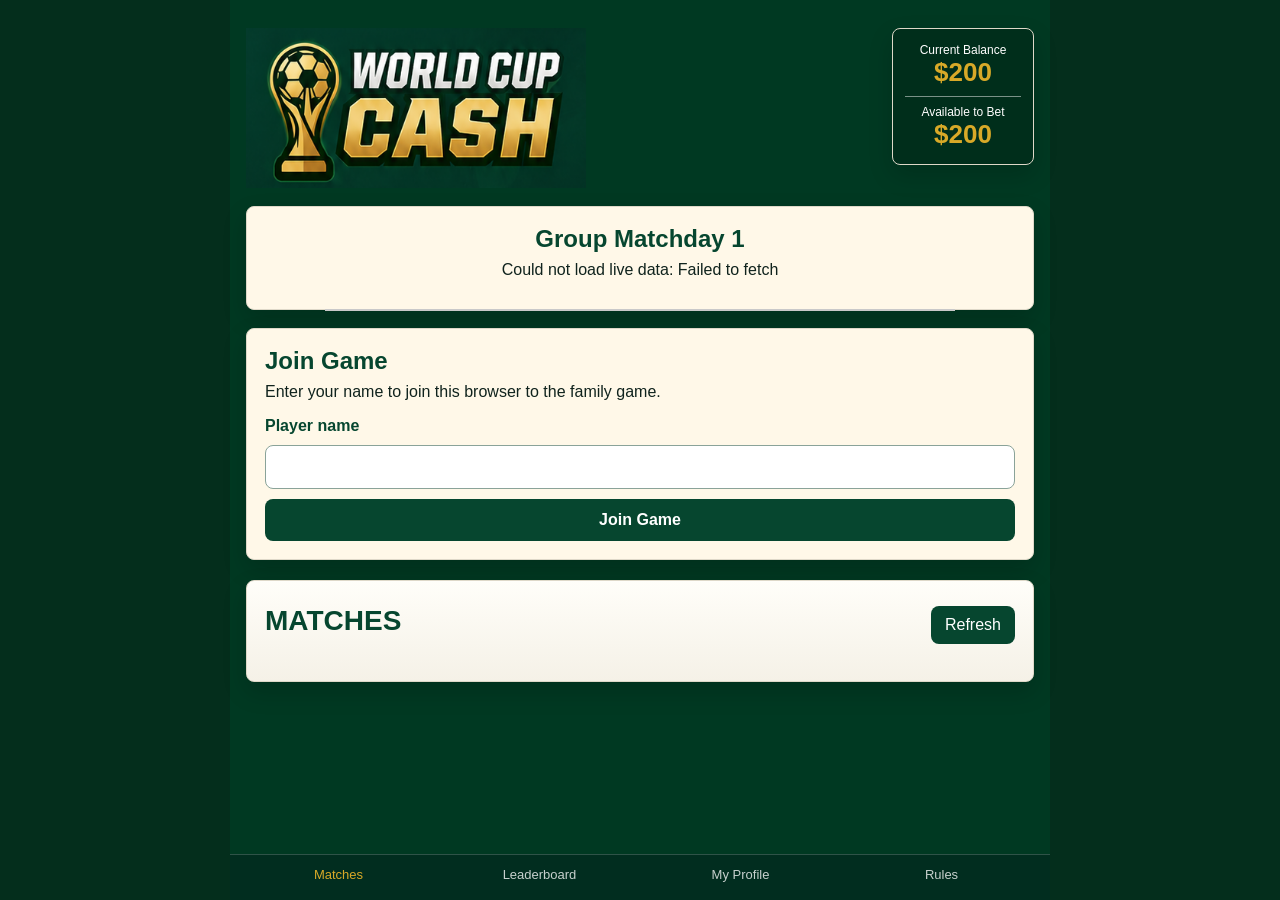
<file: index.html>
<!doctype html>
<html lang="en">
  <head>
    <meta charset="utf-8" />
    <meta name="viewport" content="width=device-width, initial-scale=1" />
    <title>World Cup Cash</title>
    <link rel="stylesheet" href="styles.css?v=settled-picks-1" />
  </head>
  <body>
    <main class="app-shell">
      <header class="app-header player-design-header">
        <img class="app-logo" src="assets/world-cup-cash-logo.png" alt="World Cup Cash" />
        <div class="balance-card">
          <span>Current Balance</span>
          <strong id="current-balance">$200</strong>
          <span class="balance-divider"></span>
          <span>Available to Bet</span>
          <strong id="available-balance">$200</strong>
        </div>
      </header>

      <section class="phase-card phase-progress-card">
        <h2 id="phase-name">Group Matchday 1</h2>
        <p id="phase-status">Loading game state...</p>
        <div id="phase-timeline" class="phase-timeline"></div>
      </section>

      <section id="join-panel" class="panel join-panel" hidden>
        <h2>Join Game</h2>
        <p>Enter your name to join this browser to the family game.</p>
        <form id="join-form">
          <label for="display-name">Player name</label>
          <input id="display-name" name="displayName" type="text" maxlength="20" autocomplete="name" required />
          <button type="submit">Join Game</button>
        </form>
      </section>

      <section id="player-panel" class="player-panel" hidden>
        <span>Signed in as</span>
        <strong id="player-name"></strong>
      </section>

      <section id="matches-view" class="app-view">
        <section class="panel matches-panel">
          <div class="panel-heading">
            <h2>Matches</h2>
            <button id="refresh-button" type="button">Refresh</button>
          </div>
          <div id="matches-list" class="matches-list"></div>
        </section>
      </section>

      <section id="match-detail-view" class="app-view match-detail-view" hidden>
        <div class="detail-header">
          <img class="detail-logo" src="assets/world-cup-cash-logo.png" alt="World Cup Cash" />
          <button id="detail-close-button" class="icon-close-button" type="button" aria-label="Close match details">X</button>
        </div>
        <h2>Match Details</h2>
        <div class="detail-swipe-row">
          <button type="button" data-detail-prev>‹ Previous</button>
          <button type="button" data-detail-next>Next ›</button>
        </div>
        <div id="match-detail-content"></div>
      </section>

      <section id="leaderboard-view" class="app-view panel" hidden>
        <div class="panel-heading">
          <h2>Leaderboard</h2>
          <button class="refresh-data-button" type="button">Refresh</button>
        </div>
        <div id="leaderboard-summary" class="mini-stat-row"></div>
        <div id="leaderboard-list" class="leaderboard-list"></div>
      </section>

      <div id="player-picks-overlay" class="player-picks-overlay" hidden>
        <section class="player-picks-dialog" role="dialog" aria-modal="true" aria-labelledby="player-picks-title">
          <div class="player-picks-heading">
            <h2 id="player-picks-title">Player Picks</h2>
            <button class="player-picks-close" type="button" data-close-player-picks aria-label="Close player picks">X</button>
          </div>
          <div id="player-picks-list" class="pick-history-list"></div>
        </section>
      </div>

      <section id="profile-view" class="app-view panel" hidden>
        <h2>My Profile</h2>
        <div id="profile-identity" class="profile-identity"></div>
        <div id="profile-summary" class="stat-grid"></div>
        <div class="section-heading">
          <h3>My Picks</h3>
        </div>
        <div id="profile-picks-list" class="pick-history-list"></div>
      </section>

      <section id="rules-view" class="app-view panel rules-panel" hidden>
        <div class="rules-list">
          <article class="rule-row" data-rule-icon="cup">
            <span class="rule-icon">1</span>
            <div class="rule-copy">
              <strong>How to Win</strong>
              <p>Build the highest Current Balance by the end of the tournament.</p>
            </div>
            <span class="rule-chevron">v</span>
          </article>
          <article class="rule-row" data-rule-icon="cash">
            <span class="rule-icon">$</span>
            <div class="rule-copy">
              <strong>Starting Balance</strong>
              <p>Every player starts with $200.</p>
            </div>
            <span class="rule-chevron">v</span>
          </article>
          <article class="rule-row" data-rule-icon="one">
            <span class="rule-icon">$1</span>
            <div class="rule-copy">
              <strong>$1 House Bet</strong>
              <p>Every submitted pick includes a free $1 house bet.</p>
            </div>
            <span class="rule-chevron">v</span>
          </article>
          <article class="rule-row" data-rule-icon="wallet">
            <span class="rule-icon">$</span>
            <div class="rule-copy">
              <strong>Adding Cash</strong>
              <p>Add cash anytime to increase your balance and betting power.</p>
            </div>
            <span class="rule-chevron">v</span>
          </article>
          <article class="rule-row" data-rule-icon="lock">
            <span class="rule-icon">!</span>
            <div class="rule-copy">
              <strong>Phase Locking</strong>
              <p>Each phase locks 1 hour before the first match begins.</p>
            </div>
            <span class="rule-chevron">v</span>
          </article>
          <article class="rule-row" data-rule-icon="group">
            <span class="rule-icon">3</span>
            <div class="rule-copy">
              <strong>Group-Stage Draws</strong>
              <p>Pick the winner for each match in the group stage.</p>
            </div>
            <span class="rule-chevron">v</span>
          </article>
          <article class="rule-row" data-rule-icon="bracket">
            <span class="rule-icon">R</span>
            <div class="rule-copy">
              <strong>Knockout Rounds</strong>
              <p>Pick the winner of each match through the Final.</p>
            </div>
            <span class="rule-chevron">v</span>
          </article>
          <article class="rule-row" data-rule-icon="odds">
            <span class="rule-icon">%</span>
            <div class="rule-copy">
              <strong>Odds Explanation</strong>
              <p>Higher odds = riskier pick, bigger payout.</p>
            </div>
            <span class="rule-chevron">v</span>
          </article>
          <article class="rule-row" data-rule-icon="tie">
            <span class="rule-icon">=</span>
            <div class="rule-copy">
              <strong>Tie-Breakers</strong>
              <p>Tie-breakers: highest Current Balance, then most correct picks, then shared champion.</p>
            </div>
            <span class="rule-chevron">v</span>
          </article>
        </div>
      </section>

      <nav class="bottom-nav" aria-label="Main navigation">
        <a class="active" href="#matches" data-view="matches">Matches</a>
        <a href="#leaderboard" data-view="leaderboard">Leaderboard</a>
        <a href="#profile" data-view="profile">My Profile</a>
        <a href="#rules" data-view="rules">Rules</a>
      </nav>
    </main>

    <script src="app.js?v=settled-picks-1"></script>
  </body>
</html>
</file>
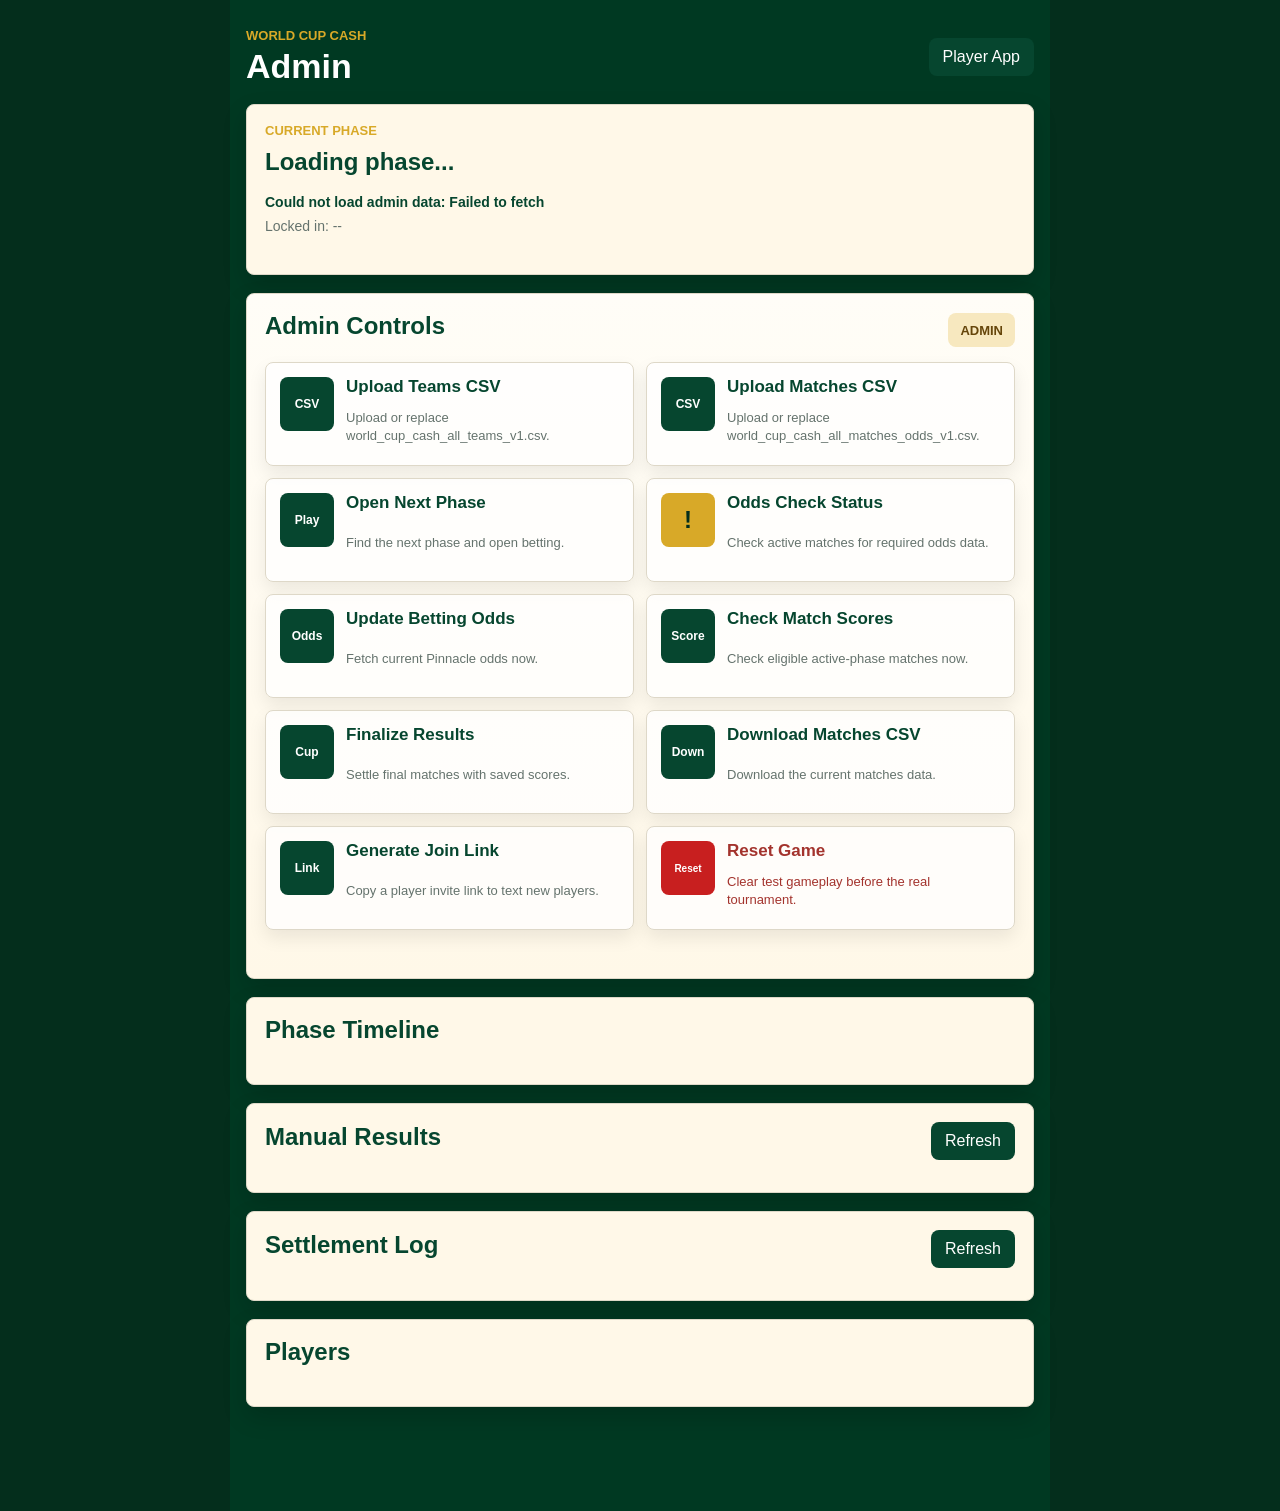
<file: admin.html>
<!doctype html>
<html lang="en">
  <head>
    <meta charset="utf-8" />
    <meta name="viewport" content="width=device-width, initial-scale=1" />
    <title>World Cup Cash Admin</title>
    <link rel="stylesheet" href="styles.css?v=score-api-1" />
  </head>
  <body>
    <main class="app-shell">
      <header class="app-header">
        <div>
          <p class="eyebrow">World Cup Cash</p>
          <h1>Admin</h1>
        </div>
        <a class="admin-link" href="index.html">Player App</a>
      </header>

      <section id="odds-alert-banner" class="odds-alert-banner" hidden aria-live="polite"></section>
      <section id="score-alert-banner" class="odds-alert-banner score-alert-banner" hidden aria-live="polite"></section>

      <section class="phase-card admin-current-phase">
        <p class="eyebrow">Current Phase</p>
        <h2 id="admin-current-phase-name">Loading phase...</h2>
        <div class="admin-phase-meta">
          <span id="admin-current-phase-status">Status: loading</span>
          <span id="admin-current-phase-lock">Locked in: --</span>
        </div>
        <div id="admin-dashboard-stats" class="mini-stat-row"></div>
      </section>

      <section class="panel admin-controls-panel">
        <div class="panel-heading">
          <h2>Admin Controls</h2>
          <span class="admin-badge">Admin</span>
        </div>
        <div class="admin-control-grid">
          <button class="admin-control-card" type="button" data-admin-tool="uploadTeams">
            <span class="control-icon">CSV</span>
            <strong>Upload Teams CSV</strong>
            <span>Upload or replace world_cup_cash_all_teams_v1.csv.</span>
          </button>
          <button class="admin-control-card" type="button" data-admin-tool="uploadMatches">
            <span class="control-icon">CSV</span>
            <strong>Upload Matches CSV</strong>
            <span>Upload or replace world_cup_cash_all_matches_odds_v1.csv.</span>
          </button>
          <button class="admin-control-card" type="button" data-admin-action="openNextPhase">
            <span class="control-icon">Play</span>
            <strong>Open Next Phase</strong>
            <span>Find the next phase and open betting.</span>
          </button>
          <button class="admin-control-card" type="button" id="odds-check-button">
            <span class="control-icon warning">!</span>
            <strong>Odds Check Status</strong>
            <span>Check active matches for required odds data.</span>
          </button>
          <button class="admin-control-card" type="button" id="update-odds-button">
            <span class="control-icon">Odds</span>
            <strong>Update Betting Odds</strong>
            <span>Fetch current Pinnacle odds now.</span>
          </button>
          <button class="admin-control-card" type="button" id="check-scores-button">
            <span class="control-icon">Score</span>
            <strong>Check Match Scores</strong>
            <span>Check eligible active-phase matches now.</span>
          </button>
          <button class="admin-control-card" type="button" data-settle-final-matches>
            <span class="control-icon">Cup</span>
            <strong>Finalize Results</strong>
            <span>Settle final matches with saved scores.</span>
          </button>
          <button class="admin-control-card" type="button" id="download-matches-button">
            <span class="control-icon">Down</span>
            <strong>Download Matches CSV</strong>
            <span>Download the current matches data.</span>
          </button>
          <button class="admin-control-card" type="button" id="generate-join-link-button">
            <span class="control-icon">Link</span>
            <strong>Generate Join Link</strong>
            <span>Copy a player invite link to text new players.</span>
          </button>
          <button class="admin-control-card danger" type="button" id="reset-game-button">
            <span class="control-icon danger">Reset</span>
            <strong>Reset Game</strong>
            <span>Clear test gameplay before the real tournament.</span>
          </button>
        </div>
        <p id="admin-control-status" class="admin-match-status" aria-live="polite"></p>
        <div id="health-check-results" class="health-check-results"></div>
      </section>

      <section class="panel">
        <div class="panel-heading">
          <h2>Phase Timeline</h2>
        </div>
        <div id="admin-phase-list" class="phase-list"></div>
      </section>

      <section class="panel">
        <div class="panel-heading">
          <h2>Manual Results</h2>
          <button id="admin-refresh-button" type="button">Refresh</button>
        </div>
        <div id="admin-matches-list" class="admin-matches-list"></div>
      </section>

      <section class="panel">
        <div class="panel-heading">
          <h2>Settlement Log</h2>
          <button id="log-refresh-button" type="button">Refresh</button>
        </div>
        <div id="settlement-log-list" class="settlement-log-list"></div>
      </section>

      <section class="panel">
        <div class="panel-heading">
          <h2>Players</h2>
        </div>
        <div id="admin-player-list" class="player-roster-list"></div>
      </section>
    </main>
    <script src="admin.js?v=score-api-1"></script>
  </body>
</html>
</file>
<file: styles.css>
:root {
  color-scheme: light;
  --green: #06462f;
  --green-dark: #042e1c;
  --gold: #d8a928;
  --cream: #fff8e8;
  --text: #10231d;
  --muted: #65736d;
  --line: #ded8c8;
  font-family: Arial, Helvetica, sans-serif;
}

* {
  box-sizing: border-box;
}

[hidden] {
  display: none !important;
}

body {
  margin: 0;
  background: #042e1c;
  color: var(--text);
}

button,
a {
  font: inherit;
}

.app-shell {
  min-height: 100svh;
  max-width: 820px;
  margin: 0 auto;
  padding: 28px 16px 104px;
  background: #003922;
}

.app-header {
  display: flex;
  align-items: center;
  justify-content: space-between;
  gap: 16px;
  color: white;
}

.eyebrow {
  margin: 0 0 4px;
  color: var(--gold);
  font-size: 13px;
  font-weight: 700;
  text-transform: uppercase;
}

h1,
h2,
p {
  margin-top: 0;
}

h1 {
  margin-bottom: 0;
  font-size: 34px;
}

.balance-card,
.phase-card,
.panel,
.match-card,
.admin-grid button {
  border: 1px solid var(--line);
  border-radius: 8px;
  box-shadow: 0 10px 24px rgba(0, 0, 0, 0.16);
}

.balance-card {
  min-width: 142px;
  padding: 14px 12px;
  text-align: center;
  color: white;
  background: rgba(0, 0, 0, 0.2);
}

.player-design-header {
  align-items: flex-start;
  margin-bottom: 18px;
}

.app-logo {
  display: block;
  width: min(43vw, 340px);
  height: auto;
}

.balance-divider {
  height: 1px;
  margin: 8px 0;
  background: rgba(255, 255, 255, 0.48);
}

.balance-card span {
  display: block;
  font-size: 12px;
}

.balance-card strong {
  color: var(--gold);
  font-size: 26px;
}

.phase-card,
.panel,
.player-panel {
  margin-top: 18px;
  padding: 18px;
  background: var(--cream);
}

.phase-progress-card {
  margin-top: 0;
  padding: 18px 18px 14px;
  text-align: center;
}

.phase-progress-card h2 {
  margin-bottom: 8px;
  font-family: "Arial Black", Impact, Arial, sans-serif;
  font-size: 24px;
  letter-spacing: 0;
}

.phase-progress-card p {
  margin-bottom: 16px;
  color: var(--text);
  font-size: 16px;
}

.admin-current-phase {
  display: grid;
  gap: 10px;
}

.odds-alert-banner {
  display: grid;
  gap: 8px;
  margin-bottom: 16px;
  border: 1px solid;
  border-radius: 10px;
  padding: 14px;
}

.odds-alert-banner[hidden] {
  display: none;
}

.odds-alert-banner.ok {
  border-color: #78a88a;
  background: #edf8f0;
}

.odds-alert-banner.warning {
  border-color: #d6a347;
  background: #fff7e6;
}

.odds-alert-banner span {
  display: block;
  margin-top: 4px;
  color: var(--muted);
  font-size: 13px;
}

.odds-alert-banner ul {
  margin: 0;
  padding-left: 20px;
}

.admin-current-phase .eyebrow {
  margin: 0;
}

.admin-current-phase h2 {
  margin: 0;
}

.admin-phase-meta {
  display: grid;
  grid-template-columns: 1fr;
  gap: 8px;
  color: var(--muted);
  font-size: 14px;
}

.admin-phase-meta span:first-child {
  color: var(--green);
  font-weight: 700;
}

.mini-stat-row {
  display: grid;
  grid-template-columns: repeat(2, minmax(0, 1fr));
  gap: 8px;
  margin-top: 12px;
}

.mini-stat {
  min-width: 0;
  padding: 10px;
  border: 1px solid rgba(6, 70, 47, 0.18);
  border-radius: 8px;
  background: rgba(255, 255, 255, 0.58);
}

.mini-stat span {
  display: block;
  margin-bottom: 4px;
  color: var(--muted);
  font-size: 12px;
}

.mini-stat strong {
  display: block;
  overflow-wrap: anywhere;
  color: var(--green);
  font-size: 18px;
}

.phase-card h2,
.panel h2 {
  margin-bottom: 8px;
  color: var(--green);
}

.panel-heading {
  display: flex;
  align-items: center;
  justify-content: space-between;
  gap: 12px;
  margin-bottom: 14px;
}

.join-panel form {
  display: grid;
  gap: 10px;
}

.join-panel label {
  color: var(--green);
  font-weight: 700;
}

.join-panel input {
  width: 100%;
  border: 1px solid #8aa399;
  border-radius: 8px;
  padding: 12px;
  font: inherit;
}

.join-panel button {
  border: 0;
  border-radius: 8px;
  padding: 12px;
  color: white;
  background: var(--green);
  font-weight: 700;
}

.player-panel {
  display: none;
  align-items: center;
  justify-content: space-between;
  gap: 12px;
}

.player-panel[hidden],
.join-panel[hidden] {
  display: none;
}

.player-panel span {
  color: var(--muted);
}

.player-panel strong {
  color: var(--green);
  font-size: 20px;
}

.panel-heading button,
.match-card button,
.admin-grid button,
.admin-link {
  border: 0;
  border-radius: 8px;
  padding: 10px 14px;
  color: white;
  background: var(--green);
  text-decoration: none;
}

.matches-list {
  display: grid;
  gap: 12px;
}

.matches-panel {
  margin-top: 20px;
  padding: 24px 18px 22px;
  background: linear-gradient(180deg, #fffef9, #f5f1e7);
}

.matches-panel h2 {
  font-family: "Arial Black", Impact, Arial, sans-serif;
  font-size: 28px;
  text-transform: uppercase;
}

.featured-match-card {
  position: relative;
  display: block;
  min-height: 424px;
  overflow: hidden;
  border: 2px solid var(--gold);
  border-radius: 8px;
  padding: 64px 28px 24px;
  color: white;
  background:
    radial-gradient(ellipse at 50% 8%, rgba(255, 255, 255, 0.28), transparent 28%),
    radial-gradient(circle at 14% 84%, rgba(216, 169, 40, 0.16), transparent 28%),
    radial-gradient(circle at 86% 84%, rgba(216, 169, 40, 0.18), transparent 30%),
    linear-gradient(135deg, #075236 0%, #063d2b 42%, #03291d 100%);
  box-shadow: 0 12px 24px rgba(0, 0, 0, 0.2);
  cursor: pointer;
}

.featured-match-card::before {
  content: "";
  position: absolute;
  inset: 0;
  z-index: 2;
  background:
    radial-gradient(ellipse at 50% 9%, rgba(255, 255, 255, 0.42), rgba(255, 255, 255, 0.12) 18%, transparent 36%),
    radial-gradient(circle at 18% 32%, rgba(255, 255, 255, 0.16), transparent 28%),
    radial-gradient(circle at 82% 32%, rgba(255, 230, 150, 0.14), transparent 30%);
  pointer-events: none;
}

.featured-match-card::after {
  content: "";
  position: absolute;
  inset: auto 0 0;
  z-index: 4;
  height: 50%;
  background:
    radial-gradient(ellipse at 34% 100%, rgba(2, 24, 16, 0.98), rgba(2, 24, 16, 0.78) 26%, rgba(2, 24, 16, 0.22) 54%, transparent 78%),
    radial-gradient(ellipse at 66% 100%, rgba(2, 24, 16, 0.98), rgba(2, 24, 16, 0.78) 26%, rgba(2, 24, 16, 0.22) 54%, transparent 78%);
  pointer-events: none;
}

.featured-label {
  position: absolute;
  top: 0;
  left: 50%;
  min-width: 210px;
  transform: translateX(-50%);
  border-radius: 0 0 8px 8px;
  padding: 8px 12px;
  color: var(--green-dark);
  background: var(--gold);
  font-weight: 800;
  text-align: center;
  text-transform: uppercase;
  z-index: 6;
}

.featured-art {
  position: absolute;
  top: 0;
  bottom: 0;
  z-index: 3;
  width: 45%;
  overflow: hidden;
  pointer-events: none;
}

.featured-art-left {
  left: 0;
}

.featured-art-right {
  right: 0;
}

.featured-content {
  position: relative;
  z-index: 5;
  display: grid;
  grid-template-columns: minmax(0, 1fr) 172px minmax(0, 1fr);
  gap: 14px;
  height: 100%;
  min-height: 332px;
  align-items: end;
}

.featured-team {
  position: relative;
  display: grid;
  align-content: end;
  justify-items: center;
  min-width: 0;
  text-align: center;
  z-index: 3;
  padding-bottom: 0;
}

.featured-left .featured-flag-wrap,
.featured-left strong {
  transform: translateX(-31px);
}

.featured-right .featured-flag-wrap,
.featured-right strong {
  transform: translateX(31px);
}

.featured-player {
  position: absolute;
  bottom: -20px;
  width: 263px;
  max-width: none;
  opacity: 0.96;
  filter: saturate(1.08) contrast(1.04);
  -webkit-mask-image: linear-gradient(180deg, #000 0%, #000 76%, rgba(0, 0, 0, 0.86) 88%, transparent 100%);
  mask-image: linear-gradient(180deg, #000 0%, #000 76%, rgba(0, 0, 0, 0.86) 88%, transparent 100%);
}

.featured-art-left .featured-player {
  left: -18px;
}

.featured-art-right .featured-player {
  right: -18px;
}

.featured-flag-wrap {
  position: relative;
  z-index: 5;
  display: inline-grid;
  place-items: center;
}

.featured-flag {
  display: block;
  width: 98px;
  height: 66px;
  border: 2px solid rgba(255, 255, 255, 0.85);
  border-radius: 8px;
  object-fit: cover;
  background: white;
}

.featured-marker {
  position: absolute;
  top: -10px;
  right: -12px;
  width: 42px;
  height: 42px;
  object-fit: contain;
  filter: drop-shadow(0 2px 3px rgba(0, 0, 0, 0.35));
}

.featured-team strong {
  position: relative;
  z-index: 5;
  margin-top: 8px;
  font-family: "Arial Black", Impact, Arial, sans-serif;
  font-size: 21px;
  text-transform: uppercase;
}

.featured-center {
  position: relative;
  z-index: 5;
  display: grid;
  align-content: center;
  justify-items: center;
  gap: 10px;
  text-align: center;
  transform: translateX(-6px);
}

.featured-center strong {
  font-family: "Arial Black", Impact, Arial, sans-serif;
  font-size: 52px;
}

.featured-center button,
.match-row-card button {
  border: 2px solid rgba(255, 255, 255, 0.35);
  border-radius: 8px;
  padding: 10px 18px;
  color: white;
  background: linear-gradient(180deg, #168547, #08612f);
  font-weight: 800;
}

.featured-center button:disabled,
.match-row-card button:disabled,
.detail-team button:disabled,
.place-bet-button:disabled {
  opacity: 0.58;
  cursor: not-allowed;
}

.match-list-status {
  position: absolute;
  right: 12px;
  bottom: 8px;
  left: 12px;
  margin: 0;
  color: rgba(255, 255, 255, 0.82);
  font-size: 12px;
  text-align: center;
}

.match-row-card {
  display: grid;
  grid-template-columns: minmax(0, 2fr) minmax(120px, 1fr);
  gap: 12px;
  align-items: center;
  position: relative;
  border: 1px solid var(--line);
  border-radius: 8px;
  min-height: 150px;
  padding: 20px 18px;
  background: rgba(255, 255, 255, 0.86);
  cursor: pointer;
}

.match-row-main {
  display: grid;
  grid-template-columns: minmax(92px, 1fr) minmax(104px, 0.9fr) minmax(92px, 1fr);
  gap: 12px;
  align-items: center;
  min-width: 0;
}

.match-row-action {
  display: grid;
  justify-items: center;
  gap: 3px;
  min-width: 0;
}

.match-row-team {
  display: grid;
  justify-items: center;
  gap: 6px;
  min-width: 0;
  text-align: center;
}

.match-row-team.right {
  justify-items: center;
  text-align: center;
}

.match-row-team strong {
  overflow-wrap: anywhere;
  font-family: "Arial Black", Impact, Arial, sans-serif;
  font-size: 27px;
  text-transform: uppercase;
}

.match-row-center {
  display: grid;
  justify-items: center;
  gap: 3px;
  text-align: center;
}

.match-row-center span {
  color: var(--muted);
  font-size: 15px;
}

.match-row-time {
  white-space: nowrap;
}

.match-row-center strong {
  font-family: "Arial Black", Impact, Arial, sans-serif;
  font-size: 30px;
}

.match-row-card button {
  justify-self: center;
  min-width: 132px;
  padding: 13px 16px;
  white-space: nowrap;
}

.team-flag-wrap {
  position: relative;
  display: inline-grid;
  place-items: center;
}

.team-marker {
  position: absolute;
  top: -9px;
  right: -10px;
  width: 34px;
  height: 34px;
  object-fit: contain;
  filter: drop-shadow(0 1px 2px rgba(0, 0, 0, 0.28));
}

.featured-center .bet-button-make,
.match-row-card .bet-button-make {
  color: white;
  background: linear-gradient(180deg, #168547, #08612f);
  border-color: rgba(255, 255, 255, 0.35);
}

.featured-center .bet-button-update,
.match-row-card .bet-button-update {
  color: var(--green-dark);
  background: var(--gold);
  border-color: #b8870f;
}

.featured-center .bet-button-final,
.match-row-card .bet-button-final {
  color: var(--green);
  background: white;
  border-color: var(--green);
}

.match-row-card .match-list-status {
  position: static;
  color: var(--muted);
  text-align: center;
}

.phase-timeline,
.phase-list,
.player-roster-list {
  display: grid;
  gap: 10px;
}

.phase-timeline {
  position: relative;
  display: grid;
  grid-template-columns: repeat(9, minmax(0, 1fr));
  gap: 0;
  margin-bottom: 0;
}

.phase-timeline::before {
  content: "";
  position: absolute;
  top: 14px;
  right: 8%;
  left: 8%;
  height: 2px;
  background: #c9c9c9;
}

.phase-pill,
.phase-row,
.player-roster-row {
  padding: 12px;
  border: 1px solid var(--line);
  border-radius: 8px;
  background: white;
}

.phase-pill {
  display: grid;
  min-height: 42px;
  align-content: start;
  justify-items: center;
  gap: 5px;
  border: 0;
  padding: 0;
  background: transparent;
  box-shadow: none;
  text-align: center;
}

.phase-pill.active,
.phase-row.active {
  border-color: transparent;
  background: transparent;
}

.phase-dot {
  position: relative;
  z-index: 1;
  display: block;
  width: 18px;
  height: 18px;
  border: 2px solid #c9c9c9;
  border-radius: 999px;
  background: var(--cream);
}

.phase-pill.active .phase-dot {
  width: 30px;
  height: 30px;
  border: 8px solid #15914c;
  background: white;
}

.phase-pill strong {
  color: var(--text);
  font-size: 13px;
}

.phase-pill span,
.phase-row span,
.player-roster-row span {
  display: block;
  margin-top: 3px;
  color: var(--muted);
  font-size: 13px;
}

.leaderboard-list {
  display: grid;
  gap: 0;
}

.leaderboard-table-head,
.leaderboard-row {
  display: grid;
  grid-template-columns: 44px minmax(108px, 1fr) 82px 82px;
  align-items: center;
}

.leaderboard-table-head {
  padding: 8px 4px 10px;
  color: #1c302b;
  font-size: 10px;
  font-weight: 800;
  text-align: center;
  text-transform: uppercase;
}

.leaderboard-table-head span,
.leaderboard-row > * {
  min-width: 0;
}

.leaderboard-table-head span {
  overflow: hidden;
  text-overflow: ellipsis;
  white-space: nowrap;
}

.leaderboard-row {
  column-gap: 8px;
  min-height: 64px;
  padding: 8px 4px;
  border: 1px solid var(--line);
  border-bottom: 0;
  background: rgba(255, 255, 255, 0.86);
}

.leaderboard-row:nth-child(2) {
  border-color: var(--gold);
  border-radius: 8px 8px 0 0;
  background: linear-gradient(90deg, rgba(244, 198, 77, 0.24), rgba(255, 255, 255, 0.92));
}

.leaderboard-row:nth-child(3) {
  background: linear-gradient(90deg, rgba(208, 214, 216, 0.32), rgba(255, 255, 255, 0.92));
}

.leaderboard-row:nth-child(4) {
  background: linear-gradient(90deg, rgba(194, 120, 51, 0.2), rgba(255, 255, 255, 0.92));
}

.leaderboard-row:last-child {
  border-bottom: 1px solid var(--line);
  border-radius: 0 0 8px 8px;
}

.avatar,
.profile-avatar {
  display: grid;
  place-items: center;
  border: 2px solid var(--gold);
  border-radius: 999px;
  color: white;
  background: var(--green);
  font-weight: 700;
}

.avatar {
  width: 28px;
  height: 28px;
  font-size: 12px;
}

.leaderboard-row span,
.stat-card span,
.empty-state {
  color: var(--muted);
}

.leaderboard-row span {
  display: block;
  margin-top: 2px;
  font-size: 13px;
}

.rank {
  display: grid;
  place-items: center;
  justify-self: center;
  width: 30px;
  height: 30px;
  border-radius: 999px;
  color: var(--green-dark);
  background: transparent;
  font-weight: 700;
}

.rank.medal {
  background: var(--gold);
  box-shadow: 0 2px 0 rgba(120, 83, 8, 0.35);
}

.rank.medal-2 {
  background: #d8dde0;
}

.rank.medal-3 {
  background: #c9854a;
}

.leaderboard-player-cell {
  display: grid;
  align-items: center;
  min-width: 0;
}

.leaderboard-player-cell button {
  min-width: 0;
  width: 100%;
  border: 0;
  padding: 8px 0;
  overflow: hidden;
  color: var(--text);
  background: transparent;
  font-family: inherit;
  font-size: 16px;
  font-weight: 700;
  text-align: left;
  text-overflow: ellipsis;
  text-decoration: underline;
  text-decoration-color: rgba(19, 83, 67, 0.38);
  text-underline-offset: 3px;
  white-space: nowrap;
  cursor: pointer;
}

.leaderboard-player-cell button:hover,
.leaderboard-player-cell button:focus-visible {
  color: var(--green);
  text-decoration-color: currentColor;
}

.leaderboard-balance,
.leaderboard-potential {
  min-width: 0;
  overflow: hidden;
  color: var(--green);
  font-size: 16px;
  text-align: center;
  text-overflow: ellipsis;
  white-space: nowrap;
}

.leaderboard-record {
  color: var(--green);
  font-size: 9px;
  text-align: center;
  white-space: nowrap;
}

.stat-grid {
  display: grid;
  grid-template-columns: 1fr 1fr;
  gap: 10px;
}

.profile-identity {
  display: grid;
  grid-template-columns: 86px minmax(0, 1fr);
  gap: 16px;
  align-items: center;
  margin-bottom: 16px;
}

.profile-avatar {
  width: 86px;
  height: 86px;
  font-size: 34px;
}

.profile-identity span {
  display: block;
  color: var(--muted);
  font-size: 13px;
}

.profile-identity strong {
  display: block;
  margin-top: 6px;
  overflow-wrap: anywhere;
  color: var(--green);
  font-size: 24px;
}

.profile-name-form {
  display: grid;
  gap: 7px;
  min-width: 0;
}

.profile-name-form label {
  color: var(--green);
  font-weight: 700;
}

.profile-name-controls {
  display: grid;
  grid-template-columns: minmax(0, 1fr) auto;
  gap: 8px;
}

.profile-name-controls input {
  min-width: 0;
  width: 100%;
  border: 1px solid #8aa399;
  border-radius: 8px;
  padding: 10px;
  font: inherit;
}

.profile-name-controls button {
  border: 0;
  border-radius: 8px;
  padding: 10px 12px;
  color: white;
  background: var(--green);
  font-weight: 700;
}

.profile-name-controls button:disabled {
  opacity: 0.58;
}

.profile-player-switcher {
  display: grid;
  gap: 6px;
  margin-top: 3px;
}

.profile-player-options {
  display: grid;
  grid-template-columns: 1fr 1fr;
  gap: 8px;
}

.profile-player-options button {
  border: 1px solid #8aa399;
  border-radius: 8px;
  padding: 9px 10px;
  color: var(--green);
  background: white;
  font-weight: 700;
}

.profile-player-options button.active {
  border-color: var(--green);
  color: white;
  background: var(--green);
}

.stat-card {
  min-height: 84px;
  padding: 12px;
  border: 1px solid var(--line);
  border-radius: 8px;
  background: white;
}

.stat-card span {
  display: block;
  margin-bottom: 8px;
  font-size: 13px;
}

.stat-card strong {
  color: var(--green);
  font-size: 22px;
}

.rules-phase-card {
  margin-top: 10px;
  padding-bottom: 16px;
}

.rules-phase-card h2 {
  margin-bottom: 6px;
  font-size: 34px;
}

.rules-phase-card p {
  margin-bottom: 16px;
  color: var(--text);
  font-size: 18px;
}

.rules-panel {
  margin-top: 10px;
  padding: 10px 8px;
  border: 0;
  box-shadow: none;
  background: rgba(255, 248, 232, 0.96);
}

.rules-list {
  display: grid;
  gap: 8px;
}

.rule-row {
  display: grid;
  grid-template-columns: 64px minmax(0, 1fr) 24px;
  gap: 12px;
  align-items: center;
  min-height: 82px;
  padding: 12px 14px 12px 12px;
  border: 1px solid rgba(222, 216, 200, 0.95);
  border-radius: 9px;
  background: rgba(255, 255, 255, 0.82);
  box-shadow: 0 3px 10px rgba(0, 0, 0, 0.08);
}

.rule-icon {
  display: grid;
  place-items: center;
  width: 58px;
  height: 58px;
  border-radius: 999px;
  color: var(--gold);
  background: radial-gradient(circle at 38% 30%, #0b6b45, #004128 72%);
  font-family: "Arial Black", Impact, Arial, sans-serif;
  font-size: 23px;
  line-height: 1;
  text-align: center;
}

.rule-copy {
  min-width: 0;
}

.rule-row strong {
  display: block;
  overflow: hidden;
  color: var(--green);
  font-size: 19px;
  line-height: 1.05;
  text-overflow: ellipsis;
  white-space: nowrap;
}

.rule-row p {
  display: -webkit-box;
  margin: 4px 0 0;
  overflow: hidden;
  color: var(--text);
  font-size: 15px;
  line-height: 1.2;
  -webkit-box-orient: vertical;
  -webkit-line-clamp: 2;
}

.rule-chevron {
  color: var(--green);
  font-size: 22px;
  font-weight: 900;
  line-height: 1;
  text-align: center;
}

.section-heading {
  margin-top: 18px;
}

.section-heading h3 {
  margin: 0 0 10px;
  color: var(--green);
  font-size: 20px;
}

.pick-history-list {
  display: grid;
  gap: 10px;
}

.pick-history-row {
  display: grid;
  grid-template-columns: 1fr auto;
  gap: 12px;
  align-items: center;
  padding: 12px;
  border: 1px solid var(--line);
  border-radius: 8px;
  background: white;
}

.pick-history-row span {
  display: block;
  margin-top: 3px;
  color: var(--muted);
  font-size: 13px;
}

.pick-history-status {
  min-width: 82px;
  color: var(--green);
  font-weight: 700;
  text-align: right;
  text-transform: capitalize;
}

.pick-history-status.won {
  color: #0a7f43;
}

.pick-history-status.lost {
  color: #a3332d;
}

.pick-history-status.draw {
  color: #6d5b18;
}

.player-picks-overlay {
  position: fixed;
  inset: 0;
  z-index: 100;
  display: grid;
  align-items: center;
  padding: 18px;
  background: rgba(3, 22, 16, 0.72);
}

.player-picks-overlay[hidden] {
  display: none;
}

.player-picks-dialog {
  width: min(100%, 560px);
  max-height: min(78vh, 720px);
  margin: 0 auto;
  overflow-y: auto;
  border: 2px solid var(--gold);
  border-radius: 14px;
  padding: 16px;
  background: var(--cream);
  box-shadow: 0 20px 54px rgba(0, 0, 0, 0.38);
}

.player-picks-heading {
  display: flex;
  align-items: center;
  justify-content: space-between;
  gap: 12px;
  margin-bottom: 14px;
}

.player-picks-heading h2 {
  margin: 0;
  color: var(--green);
}

.player-picks-close {
  border: 0;
  padding: 4px 8px;
  color: var(--green);
  background: transparent;
  font-family: "Arial Black", Impact, Arial, sans-serif;
  font-size: 26px;
  cursor: pointer;
}

.match-card {
  display: grid;
  grid-template-columns: 1fr auto 1fr;
  gap: 12px;
  align-items: center;
  padding: 14px;
  background: white;
}

.match-card-topline {
  grid-column: 1 / -1;
  display: flex;
  justify-content: space-between;
  gap: 10px;
  color: var(--muted);
  font-size: 13px;
}

.pick-status-badge {
  color: var(--muted);
  font-weight: 700;
}

.pick-status-badge.picked {
  color: var(--green);
}

.pick-actions {
  grid-column: 1 / -1;
  display: grid;
  grid-template-columns: 1fr 1fr;
  gap: 10px;
}

.pick-activity {
  grid-column: 1 / -1;
  padding: 10px;
  border-radius: 8px;
  background: #eef5f1;
}

.pick-activity strong {
  display: block;
  color: var(--green);
  font-size: 14px;
}

.pick-activity span {
  display: block;
  margin-top: 4px;
  color: var(--muted);
  font-size: 13px;
}

.bet-control {
  grid-column: 1 / -1;
  display: grid;
  grid-template-columns: 1fr 92px auto;
  gap: 10px;
  align-items: center;
  padding: 10px;
  border: 1px solid var(--line);
  border-radius: 8px;
  background: #fbfaf5;
}

.bet-control label {
  color: var(--green);
  font-weight: 700;
}

.bet-control input {
  width: 100%;
  border: 1px solid #8aa399;
  border-radius: 8px;
  padding: 8px;
  font: inherit;
  text-align: center;
}

.bet-control span,
.payout-preview {
  color: var(--muted);
  font-size: 13px;
}

.payout-preview {
  grid-column: 1 / -1;
  margin: -4px 0 0;
  text-align: center;
}

.match-card button {
  width: 100%;
}

.match-card button.selected {
  background: var(--gold);
  color: var(--green-dark);
}

.match-card button:disabled {
  opacity: 0.58;
}

.pick-status {
  grid-column: 1 / -1;
  margin: 0;
  min-height: 18px;
  color: var(--muted);
  font-size: 13px;
  text-align: center;
}

.team {
  display: grid;
  gap: 4px;
  min-width: 0;
}

.team.right {
  justify-items: end;
  text-align: right;
}

.team strong {
  overflow-wrap: anywhere;
}

.team-code {
  color: var(--muted);
  font-size: 12px;
  text-transform: uppercase;
}

.team-flag {
  width: 92px;
  height: 62px;
  border: 1px solid var(--line);
  border-radius: 6px;
  object-fit: cover;
  background: white;
}

.match-center {
  display: grid;
  gap: 4px;
  min-width: 72px;
  text-align: center;
}

.match-center span {
  color: var(--muted);
  font-size: 12px;
}

.bottom-nav {
  position: fixed;
  right: 0;
  bottom: 0;
  left: 0;
  display: grid;
  grid-template-columns: repeat(4, 1fr);
  max-width: 820px;
  margin: 0 auto;
  padding: 12px 8px 18px;
  background: rgba(2, 45, 32, 0.96);
  border-top: 1px solid rgba(255, 255, 255, 0.18);
}

.bottom-nav a {
  color: rgba(255, 255, 255, 0.78);
  font-size: 13px;
  text-align: center;
  text-decoration: none;
}

.bottom-nav .active {
  color: var(--gold);
}

.match-detail-view {
  color: white;
  padding-bottom: 26px;
}

.detail-header {
  display: flex;
  align-items: center;
  justify-content: space-between;
  gap: 16px;
  margin-bottom: 10px;
}

.detail-logo {
  width: min(43vw, 340px);
  height: auto;
}

.icon-close-button {
  border: 0;
  color: white;
  background: transparent;
  font-family: "Arial Black", Impact, Arial, sans-serif;
  font-size: 34px;
}

.match-detail-view > h2 {
  margin: 0 0 12px;
  color: white;
  font-family: "Arial Black", Impact, Arial, sans-serif;
  font-size: 34px;
  text-align: center;
}

.detail-swipe-row {
  display: flex;
  justify-content: space-between;
  margin-bottom: 14px;
}

.detail-swipe-row button {
  border: 0;
  color: white;
  background: transparent;
  font-weight: 700;
}

.detail-match-hero {
  position: relative;
  overflow: hidden;
  border: 1px solid var(--gold);
  border-radius: 8px;
  background:
    radial-gradient(circle at 50% 0%, rgba(255, 255, 255, 0.18), transparent 28%),
    linear-gradient(180deg, rgba(4, 76, 49, 0.9), rgba(2, 45, 32, 0.98));
}

.detail-match-hero::after {
  content: "";
  position: absolute;
  inset: auto 0 0;
  height: 50%;
  background:
    radial-gradient(ellipse at 34% 100%, rgba(2, 24, 16, 0.98), rgba(2, 24, 16, 0.78) 26%, rgba(2, 24, 16, 0.22) 54%, transparent 78%),
    radial-gradient(ellipse at 66% 100%, rgba(2, 24, 16, 0.98), rgba(2, 24, 16, 0.78) 26%, rgba(2, 24, 16, 0.22) 54%, transparent 78%);
  pointer-events: none;
}

.detail-match-meta {
  position: relative;
  z-index: 2;
  display: grid;
  grid-template-columns: minmax(74px, 1fr) minmax(110px, 0.8fr) minmax(74px, 1fr);
  justify-items: center;
  gap: 6px;
  min-height: 292px;
  padding: 72px 10px 18px;
  text-align: center;
}

.detail-match-center {
  grid-column: 2;
  grid-row: 1 / 5;
  align-self: center;
  display: grid;
  justify-items: center;
  gap: 8px;
  transform: translateY(8px);
}

.detail-match-center > span {
  white-space: nowrap;
}

.detail-match-center strong {
  font-family: "Arial Black", Impact, Arial, sans-serif;
  font-size: 28px;
}

.detail-match-center .detail-final-score {
  color: var(--gold);
  font-family: "Arial Black", Impact, Arial, sans-serif;
  font-size: 24px;
  line-height: 1;
}

.detail-player-art {
  position: absolute;
  top: 0;
  bottom: auto;
  left: 0;
  z-index: 1;
  height: 292px;
  width: 43%;
  overflow: hidden;
  pointer-events: none;
}

.detail-player-art-right {
  right: 0;
  left: auto;
}

.detail-player {
  position: absolute;
  z-index: 1;
  bottom: 12px;
  width: 164px;
  max-width: none;
  opacity: 0.96;
  filter: saturate(1.08) contrast(1.04);
  -webkit-mask-image: linear-gradient(180deg, #000 0%, #000 76%, rgba(0, 0, 0, 0.86) 88%, transparent 100%);
  mask-image: linear-gradient(180deg, #000 0%, #000 76%, rgba(0, 0, 0, 0.86) 88%, transparent 100%);
}

.detail-player-art-left .detail-player {
  left: -14px;
}

.detail-player-art-right .detail-player {
  right: -14px;
}

.detail-player-overlay {
  position: absolute;
  top: 0;
  left: 0;
  z-index: 2;
  width: 164px;
  height: 292px;
  object-fit: contain;
  pointer-events: none;
}

.detail-player-overlay-right {
  right: 0;
  left: auto;
}

.detail-flag-block {
  position: relative;
  z-index: 3;
  display: flex;
  align-items: center;
  justify-content: center;
  gap: 8px;
}

.detail-match-meta .detail-flag-block:first-child {
  grid-column: 1;
  grid-row: 1 / 5;
  align-self: center;
  transform: translateY(32px);
}

.detail-match-meta .detail-flag-block:last-child {
  grid-column: 3;
  grid-row: 1 / 5;
  align-self: center;
  transform: translateY(32px);
}

.detail-flag {
  width: 70px;
  height: 46px;
  border: 2px solid rgba(255, 255, 255, 0.9);
  border-radius: 8px;
  object-fit: cover;
  background: white;
}

.detail-emblem {
  width: 48px;
  height: 48px;
  object-fit: contain;
}

.detail-marker {
  position: absolute;
  top: -8px;
  right: -10px;
  width: 32px;
  height: 32px;
  object-fit: contain;
  filter: drop-shadow(0 1px 2px rgba(0, 0, 0, 0.28));
}

.detail-pick-actions {
  position: relative;
  z-index: 2;
  display: grid;
  grid-template-columns: 1fr 1fr;
  gap: 12px;
  padding: 12px;
}

.detail-pick-actions button,
.detail-team button {
  border: 0;
  border-radius: 8px;
  padding: 12px 8px;
  color: var(--green);
  background: white;
  font-family: "Arial Black", Impact, Arial, sans-serif;
  font-size: 16px;
  text-transform: uppercase;
}

.detail-pick-actions button:disabled {
  color: #6f8379;
  background: #e8eee9;
  cursor: not-allowed;
  opacity: 0.9;
}

.detail-team button.selected {
  color: var(--green-dark);
  background: var(--gold);
}

.detail-pick-actions button.selected {
  color: var(--green-dark);
  background: var(--gold);
}

.detail-stats-table {
  position: relative;
  z-index: 2;
  display: grid;
  margin: -58px 12px 0;
  border: 1px solid rgba(216, 169, 40, 0.45);
  border-radius: 8px;
  overflow: hidden;
  background: rgba(0, 48, 31, 0.82);
}

.detail-stats-heading,
.detail-stats-row {
  display: grid;
  grid-template-columns: 1fr 0.9fr 1fr;
  align-items: center;
  min-width: 0;
  text-align: center;
  border-bottom: 1px solid rgba(255, 255, 255, 0.12);
}

.detail-stats-heading {
  grid-template-columns: 1fr 1fr;
}

.detail-stats-heading strong {
  padding: 10px 6px;
  font-family: "Arial Black", Impact, Arial, sans-serif;
  font-size: 22px;
}

.detail-stats-heading strong:first-child {
  border-right: 1px solid rgba(255, 255, 255, 0.16);
}

.detail-stats-row:last-child {
  border-bottom: 0;
}

.detail-stats-row strong {
  padding: 7px 4px;
  color: var(--gold);
  font-weight: 500;
  border-right: 1px solid rgba(255, 255, 255, 0.16);
  border-left: 1px solid rgba(255, 255, 255, 0.16);
}

.detail-stats-row span {
  min-width: 0;
  padding: 7px 4px;
  font-size: 15px;
  overflow-wrap: anywhere;
}

.detail-bet-panel {
  margin-top: 14px;
  border: 1px solid var(--gold);
  border-radius: 8px;
  padding: 16px;
  color: var(--text);
  background: var(--cream);
}

.detail-result-panel {
  margin-top: 14px;
  border: 1px solid var(--gold);
  border-radius: 8px;
  padding: 16px;
  color: var(--text);
  background: var(--cream);
}

.detail-result-panel h3 {
  margin: 0 0 12px;
  color: var(--green);
  font-family: "Arial Black", Impact, Arial, sans-serif;
  text-transform: uppercase;
}

.detail-result-grid {
  display: grid;
  grid-template-columns: 1fr 1fr;
  gap: 8px 12px;
  align-items: center;
}

.detail-result-grid span {
  color: var(--muted);
  font-weight: 700;
}

.detail-result-grid strong {
  color: var(--green);
  text-align: right;
}

.detail-bet-panel h3 {
  margin: 0 0 12px;
  color: var(--green);
  font-family: "Arial Black", Impact, Arial, sans-serif;
  font-size: 16px;
  text-align: center;
  text-transform: uppercase;
}

.detail-bet-grid {
  display: grid;
  grid-template-columns: 1fr 1fr;
  gap: 12px;
  align-items: center;
}

.detail-bet-grid label {
  display: grid;
  gap: 8px;
  color: var(--text);
  font-weight: 700;
  text-align: center;
}

.detail-bet-grid label span,
.detail-payout span,
.detail-selected-copy,
.detail-lock-copy {
  color: var(--muted);
  font-size: 13px;
}

.bet-select {
  width: 100%;
  border: 1px solid var(--line);
  border-radius: 8px;
  padding: 13px 12px;
  color: var(--green);
  background: white;
  font: inherit;
  font-size: 28px;
  font-weight: 800;
  text-align: center;
  text-align-last: center;
}

.detail-payout {
  display: grid;
  gap: 8px;
  text-align: center;
}

.detail-payout strong {
  color: var(--green);
  font-size: 30px;
}

.detail-payout strong.is-empty {
  font-size: 24px;
}

.detail-selected-copy {
  margin: 12px 0;
  text-align: center;
}

.detail-lock-copy {
  margin: 12px 0;
  text-align: center;
}

.place-bet-button {
  width: 100%;
  border: 0;
  border-radius: 8px;
  padding: 14px;
  color: var(--green-dark);
  background: linear-gradient(180deg, #f4c64d, var(--gold));
  font-family: "Arial Black", Impact, Arial, sans-serif;
  font-size: 24px;
  text-transform: uppercase;
}

.detail-bet-panel .pick-status {
  margin-top: 10px;
}

.admin-grid {
  display: grid;
  grid-template-columns: 1fr 1fr;
  gap: 12px;
  margin-top: 18px;
}

.admin-grid button {
  min-height: 92px;
  background: var(--cream);
  color: var(--green);
  font-weight: 700;
}

.admin-controls-panel {
  background: linear-gradient(180deg, #fffdf7, var(--cream));
}

.admin-badge {
  display: inline-flex;
  align-items: center;
  min-height: 34px;
  padding: 7px 12px;
  border-radius: 8px;
  color: #65450a;
  background: #f7e8bf;
  font-size: 13px;
  font-weight: 700;
  text-transform: uppercase;
}

.admin-control-grid {
  display: grid;
  grid-template-columns: minmax(0, 1fr);
  gap: 12px;
}

.admin-control-card {
  display: grid;
  grid-template-columns: 54px minmax(0, 1fr);
  gap: 6px 12px;
  align-items: start;
  min-width: 0;
  min-height: 104px;
  border: 1px solid var(--line);
  border-radius: 8px;
  padding: 14px;
  color: var(--text);
  background: rgba(255, 255, 255, 0.78);
  text-align: left;
  box-shadow: 0 8px 18px rgba(0, 0, 0, 0.08);
}

.admin-control-card:hover,
.admin-control-card:focus-visible {
  border-color: var(--gold);
}

.admin-control-card:disabled {
  opacity: 0.62;
}

.admin-control-card strong {
  min-width: 0;
  overflow-wrap: anywhere;
  color: var(--green);
  font-size: 17px;
}

.admin-control-card span:not(.control-icon) {
  grid-column: 2;
  min-width: 0;
  overflow-wrap: anywhere;
  color: var(--muted);
  font-size: 13px;
  line-height: 1.35;
}

.admin-control-card.danger strong,
.admin-control-card.danger span:not(.control-icon) {
  color: #a3332d;
}

.control-icon {
  grid-row: span 2;
  display: grid;
  place-items: center;
  width: 54px;
  height: 54px;
  border-radius: 8px;
  color: white;
  background: var(--green);
  font-size: 12px;
  font-weight: 700;
}

.control-icon.warning {
  background: var(--gold);
  color: var(--green-dark);
  font-size: 24px;
}

.control-icon.danger {
  background: #c81f1f;
  font-size: 10px;
}

.admin-check-list {
  margin: 0;
  padding-left: 20px;
  color: var(--muted);
  font-size: 13px;
}

.admin-matches-list {
  display: grid;
  gap: 12px;
}

.filter-tabs {
  display: grid;
  grid-template-columns: repeat(3, 1fr);
  gap: 8px;
  margin-bottom: 14px;
}

.phase-actions {
  display: grid;
  grid-template-columns: 1fr 1fr;
  gap: 10px;
  margin-bottom: 10px;
}

.admin-tool-grid {
  display: grid;
  grid-template-columns: 1fr;
  gap: 10px;
}

.admin-tool-grid button {
  border: 0;
  border-radius: 8px;
  padding: 12px;
  color: white;
  background: var(--green);
  font-weight: 700;
}

.admin-tool-grid button:disabled {
  opacity: 0.58;
}

.health-check-results {
  display: grid;
  gap: 10px;
  margin-top: 12px;
}

.health-summary {
  padding: 12px;
  border: 1px solid var(--line);
  border-radius: 8px;
  background: white;
}

.health-summary.ok {
  border-color: #0a7f43;
}

.health-summary.bad {
  border-color: #a3332d;
}

.health-summary span {
  display: block;
  margin-top: 3px;
  color: var(--muted);
  font-size: 13px;
}

.phase-actions button {
  border: 0;
  border-radius: 8px;
  padding: 12px;
  color: white;
  background: var(--green);
  font-weight: 700;
}

.phase-actions button:disabled {
  opacity: 0.58;
}

.filter-tabs button {
  border: 1px solid var(--line);
  border-radius: 8px;
  padding: 9px;
  color: var(--green);
  background: white;
  font-weight: 700;
}

.filter-tabs button.active {
  color: white;
  background: var(--green);
}

.phase-row,
.player-roster-row {
  display: grid;
  grid-template-columns: 1fr auto;
  gap: 12px;
  align-items: center;
}

.phase-row button {
  border: 0;
  border-radius: 8px;
  padding: 9px 12px;
  color: white;
  background: var(--green);
}

.phase-row button:disabled {
  opacity: 0.58;
}

.player-roster-row div:last-child {
  text-align: right;
}

.recovery-link-button {
  display: block;
  margin: 8px 0 0 auto;
  border: 0;
  border-radius: 8px;
  padding: 8px 10px;
  color: white;
  background: var(--green);
  font-weight: 700;
}

.recovery-link-button:disabled {
  opacity: 0.58;
}

.admin-match-card {
  display: grid;
  gap: 12px;
  padding: 14px;
  border: 1px solid var(--line);
  border-radius: 8px;
  background: white;
}

.admin-match-card span {
  display: block;
  margin-top: 4px;
  color: var(--muted);
  font-size: 13px;
}

.score-grid {
  display: grid;
  grid-template-columns: 1fr 1fr;
  gap: 10px;
}

.score-grid label {
  display: grid;
  gap: 6px;
  color: var(--green);
  font-weight: 700;
}

.score-grid input {
  width: 100%;
  border: 1px solid #8aa399;
  border-radius: 8px;
  padding: 10px;
  font: inherit;
}

.advanced-team-field {
  display: grid;
  gap: 6px;
  max-width: 320px;
  color: var(--green);
  font-weight: 700;
}

.advanced-team-field select {
  width: 100%;
  border: 1px solid #8aa399;
  border-radius: 8px;
  padding: 10px;
  font: inherit;
}

.admin-match-actions {
  display: grid;
  grid-template-columns: 1fr 1fr;
  gap: 10px;
}

@media (min-width: 440px) {
  .admin-control-grid {
    grid-template-columns: repeat(2, minmax(0, 1fr));
  }
}

@media (max-width: 420px) {
  .leaderboard-table-head,
  .leaderboard-row {
    grid-template-columns: 40px minmax(92px, 1fr) 72px 74px;
  }

  .leaderboard-table-head {
    font-size: 9px;
  }

  .leaderboard-player-cell button {
    font-size: 14px;
  }

  .leaderboard-balance,
  .leaderboard-potential {
    font-size: 14px;
  }

  .avatar {
    width: 34px;
    height: 34px;
  }

  .match-card {
    grid-template-columns: minmax(0, 1fr) 64px minmax(0, 1fr);
  }

  .match-center {
    min-width: 64px;
  }

  .app-shell {
    padding: 14px 8px 82px;
  }

  .app-logo {
    width: 170px;
  }

  .balance-card {
    min-width: 94px;
    padding: 7px;
  }

  .balance-card span {
    font-size: 9px;
  }

  .balance-card strong {
    font-size: 17px;
  }

  .player-design-header {
    gap: 8px;
    margin-bottom: 10px;
  }

  .phase-progress-card {
    padding: 10px 10px 8px;
  }

  .phase-progress-card h2 {
    margin-bottom: 3px;
    font-size: 16px;
  }

  .phase-progress-card p {
    margin-bottom: 8px;
    font-size: 12px;
  }

  .rules-phase-card {
    margin-top: 10px;
    padding: 18px 10px 14px;
  }

  .rules-phase-card h2 {
    margin-bottom: 5px;
    font-size: 29px;
  }

  .rules-phase-card p {
    margin-bottom: 12px;
    font-size: 14px;
  }

  .phase-timeline::before {
    top: 11px;
    right: 7%;
    left: 7%;
  }

  .phase-pill {
    min-height: 32px;
    gap: 2px;
  }

  .phase-pill strong {
    font-size: 8px;
  }

  .phase-dot {
    width: 12px;
    height: 12px;
  }

  .phase-pill.active .phase-dot {
    width: 22px;
    height: 22px;
    border-width: 6px;
  }

  .matches-panel {
    margin-top: 10px;
    padding: 12px 10px 14px;
  }

  .panel-heading {
    margin-bottom: 8px;
  }

  .matches-panel h2 {
    font-size: 20px;
  }

  .panel-heading button {
    padding: 7px 10px;
    font-size: 12px;
  }

  .featured-match-card {
    min-height: 208px;
    padding: 36px 8px 14px;
  }

  .featured-art {
    top: 0;
    width: 42%;
  }

  .featured-content {
    grid-template-columns: minmax(0, 1fr) 86px minmax(0, 1fr);
    min-height: 158px;
    gap: 4px;
  }

  .featured-player {
    bottom: -20px;
    width: 140px;
  }

  .featured-art-left .featured-player {
    left: 8px;
  }

  .featured-art-right .featured-player {
    right: 8px;
  }

  .featured-left .featured-flag-wrap,
  .featured-left strong {
    transform: translateX(10px);
  }

  .featured-right .featured-flag-wrap,
  .featured-right strong {
    transform: translateX(-10px);
  }

  .featured-flag {
    width: 50px;
    height: 34px;
  }

  .featured-marker {
    top: -7px;
    right: -8px;
    width: 28px;
    height: 28px;
  }

  .featured-team strong {
    font-size: 10px;
    max-width: 76px;
    line-height: 1.05;
    overflow-wrap: normal;
  }

  .featured-center strong {
    font-size: 27px;
  }

  .featured-label {
    min-width: 150px;
    padding: 6px 10px;
    font-size: 12px;
  }

  .featured-center button {
    padding: 8px 9px;
    font-size: 11px;
  }

  .match-row-card {
    grid-template-columns: minmax(0, 2fr) minmax(68px, 1fr);
    gap: 6px;
    padding: 9px 8px;
    min-height: 86px;
  }

  .match-row-main {
    grid-template-columns: minmax(0, 1fr) minmax(48px, 0.8fr) minmax(0, 1fr);
    gap: 5px;
  }

  .match-row-action {
    gap: 2px;
  }

  .team-flag {
    width: 42px;
    height: 28px;
  }

  .match-row-team {
    gap: 3px;
  }

  .match-row-team strong {
    font-size: 17px;
    line-height: 1.05;
    white-space: nowrap;
    overflow-wrap: normal;
  }

  .team-marker {
    top: -7px;
    right: -8px;
    width: 24px;
    height: 24px;
  }

  .match-row-center {
    gap: 1px;
  }

  .match-row-center span {
    font-size: 8px;
  }

  .match-row-center strong {
    font-size: 17px;
  }

  .match-row-card button {
    min-width: 70px;
    padding: 7px 5px;
    font-size: 10px;
    line-height: 1.1;
  }

  .match-row-card .match-list-status {
    display: none;
  }

  .detail-teams-grid {
    grid-template-columns: 1fr;
  }

  .detail-team-a {
    border-right: 0;
    border-bottom: 1px solid rgba(255, 255, 255, 0.18);
  }

  .detail-bet-grid {
    grid-template-columns: 1fr;
  }
}

.admin-match-card button {
  border: 0;
  border-radius: 8px;
  padding: 10px 14px;
  color: white;
  background: var(--green);
}

.admin-match-card button:disabled {
  opacity: 0.58;
}

.admin-match-status {
  margin: 0;
  min-height: 18px;
  color: var(--muted);
  font-size: 13px;
}

.settlement-log-list {
  display: grid;
  gap: 10px;
}

.settlement-log-row {
  display: grid;
  grid-template-columns: 1fr auto;
  gap: 12px;
  align-items: center;
  padding: 12px;
  border: 1px solid var(--line);
  border-radius: 8px;
  background: white;
}

.settlement-log-row span {
  display: block;
  margin-top: 3px;
  color: var(--muted);
  font-size: 13px;
}

.settlement-log-row div:last-child {
  text-align: right;
}
</file>
